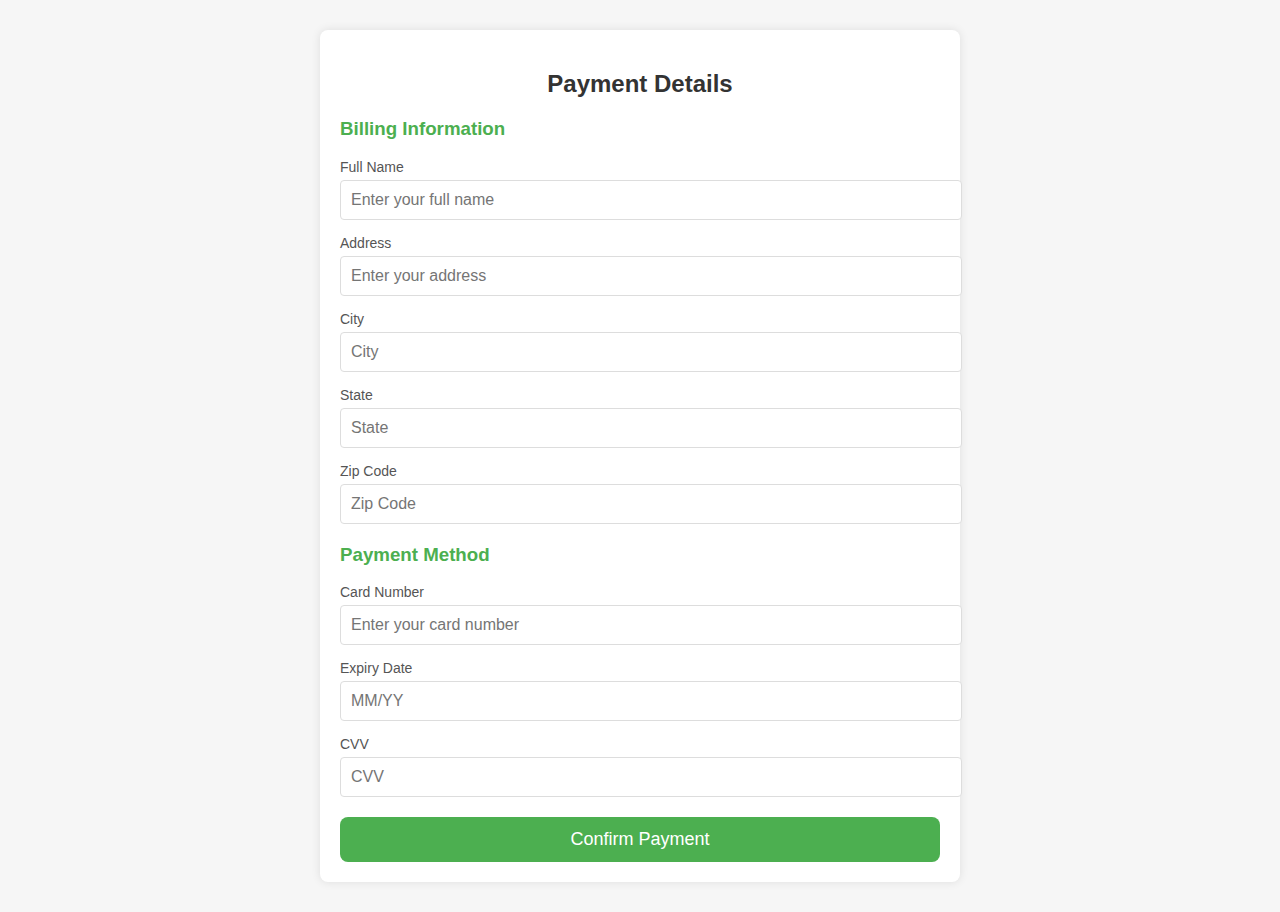
<file: buy.html>
<!DOCTYPE html>
<html lang="en">
<head>
  <meta charset="UTF-8">
  <meta name="viewport" content="width=device-width, initial-scale=1.0">
  <title>Payment - shopEasy</title>
  <style>
    body {
      font-family: Arial, sans-serif;
      background-color: #f6f6f6;
      margin: 0;
      padding: 0;
    }

    .container {
      width: 100%;
      max-width: 600px;
      margin: 30px auto;
      padding: 20px;
      background-color: #fff;
      border-radius: 8px;
      box-shadow: 0 0 10px rgba(0, 0, 0, 0.1);
    }

    .header {
      text-align: center;
      color: #333;
    }

    .section {
      margin: 20px 0;
    }

    .section h3 {
      color: #4CAF50;
    }

    .input-group {
      margin-bottom: 15px;
    }

    .input-group label {
      display: block;
      font-size: 14px;
      color: #555;
      margin-bottom: 5px;
    }

    .input-group input,
    .input-group select {
      width: 100%;
      padding: 10px;
      font-size: 16px;
      border: 1px solid #ddd;
      border-radius: 4px;
    }

    .confirm-button {
      width: 100%;
      padding: 12px;
      background-color: #4CAF50;
      color: #fff;
      font-size: 18px;
      border: none;
      border-radius: 8px;
      cursor: pointer;
    }

    .confirm-button:hover {
      background-color: #45a049;
    }
  </style>
</head>
<body>

<div class="container">
  <div class="header">
    <h2>Payment Details</h2>
  </div>

  <!-- Billing Information Section -->
  <div class="section">
    <h3>Billing Information</h3>
    <div class="input-group">
      <label for="full-name">Full Name</label>
      <input type="text" id="full-name" placeholder="Enter your full name"required>
    </div>
    <div class="input-group">
      <label for="address">Address</label>
      <input type="text" id="address" placeholder="Enter your address"required>
    </div>
    <div class="input-group">
      <label for="city">City</label>
      <input type="text" id="city" placeholder="City">
    </div>
    <div class="input-group">
      <label for="state">State</label>
      <input type="text" id="state" placeholder="State" required>
    </div>
    <div class="input-group">
      <label for="zip">Zip Code</label>
      <input type="text" id="zip" placeholder="Zip Code" required>
    </div>
  </div>

  <!-- Payment Method Section -->
  <div class="section">
    <h3>Payment Method</h3>
    <div class="input-group">
      <label for="card-number">Card Number</label>
      <input type="text" id="card-number" placeholder="Enter your card number" required>
    </div>
    <div class="input-group">
      <label for="expiry-date">Expiry Date</label>
      <input type="text" id="expiry-date" placeholder="MM/YY" required>
    </div>
    <div class="input-group">
      <label for="cvv">CVV</label>
      <input type="text" id="cvv" placeholder="CVV" required>
    </div>
  </div>


  <button class="confirm-button">Confirm Payment</button>
</div>

</body>
</html>
</file>
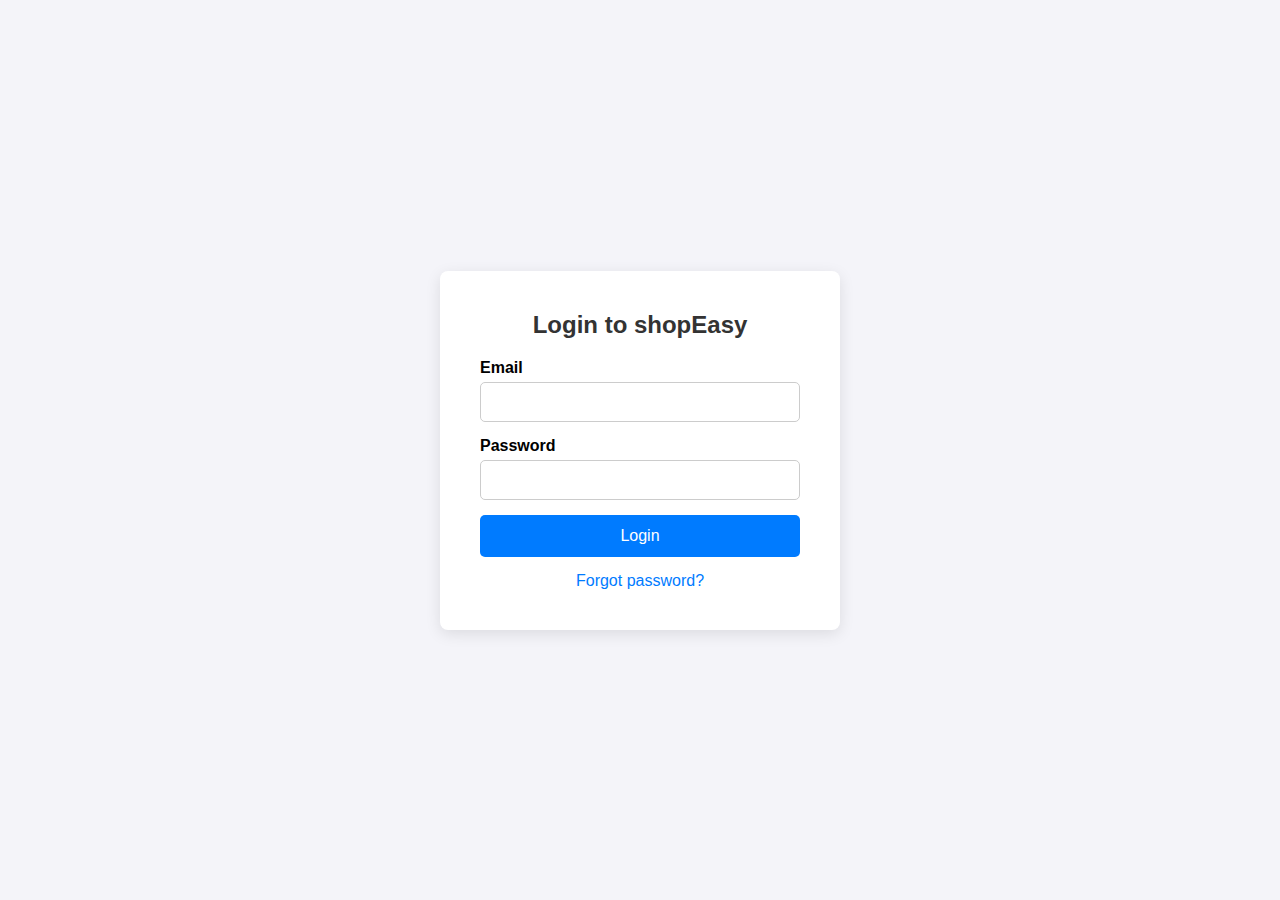
<file: login.html>
<!DOCTYPE html>
<html lang="en">
<head>
    <meta charset="UTF-8">
    <meta name="viewport" content="width=device-width, initial-scale=1.0">
    <title>Login - shopEasy</title>
    <link rel="stylesheet" href="login_style.css">
</head>
<body>
    <div class="login-container">
        <div class="login-box">
            <h2>Login to shopEasy</h2>
            <form action="/login" method="post">
                <div class="input-group">
                    <label for="email">Email</label>
                    <input type="email" id="email" name="email" required>
                </div>
                <div class="input-group">
                    <label for="password">Password</label>
                    <input type="password" id="password" name="password" required>
                </div>
                <button type="submit" class="btn">Login</button>
                <p class="forgot-password"><a href="#">Forgot password?</a></p>
            </form>
        </div>
    </div>
</body>
</html>
</file>
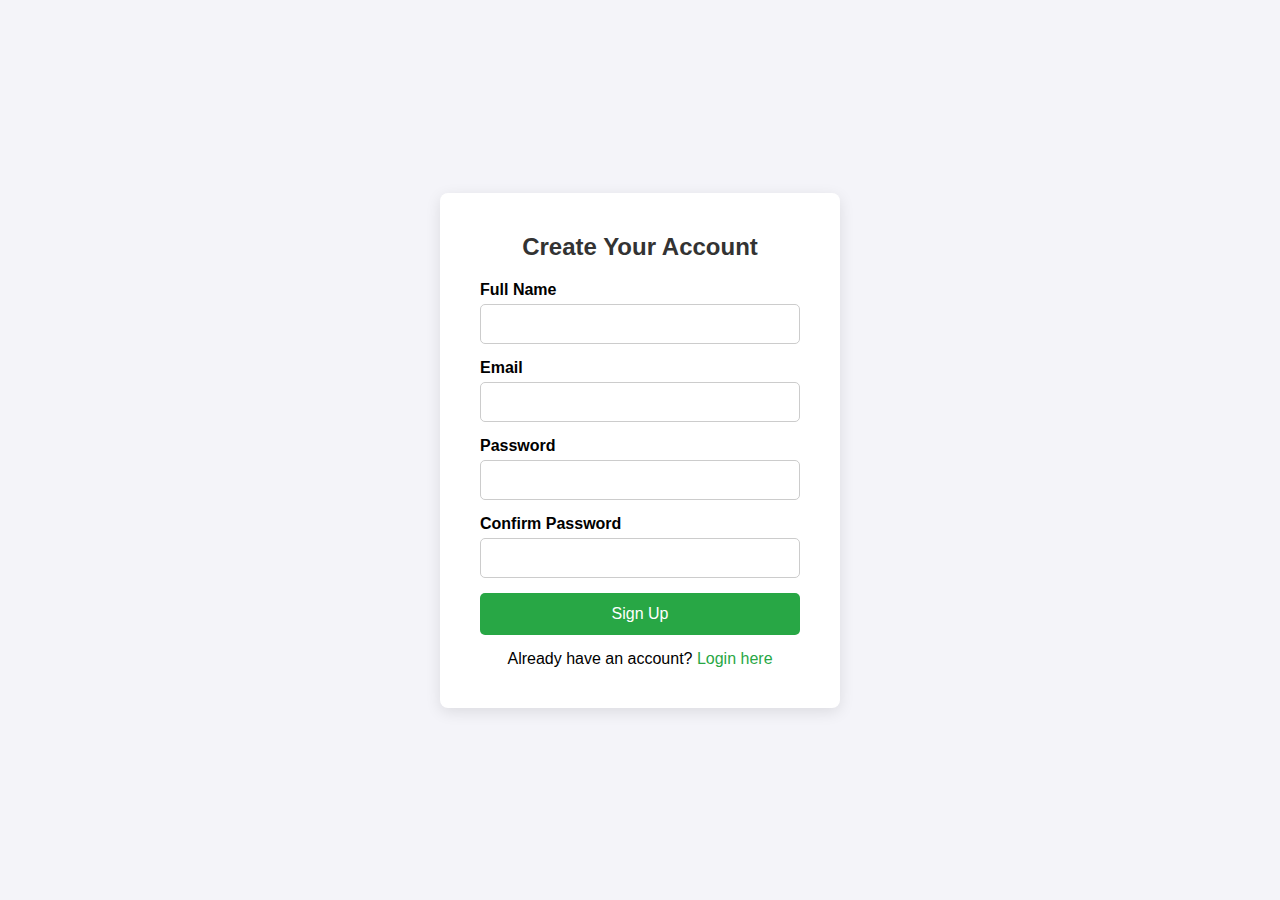
<file: register.html>
<!DOCTYPE html>
<html lang="en">
<head>
    <meta charset="UTF-8">
    <meta name="viewport" content="width=device-width, initial-scale=1.0">
    <title>Sign Up - shopEasy</title>
    <link rel="stylesheet" href="reg_styles.css">
</head>
<body>
    <div class="signup-container">
        <div class="signup-box">
            <h2>Create Your Account</h2>
            <form action="/signup" method="post">
                <div class="input-group">
                    <label for="name">Full Name</label>
                    <input type="text" id="name" name="name" required>
                </div>
                <div class="input-group">
                    <label for="email">Email</label>
                    <input type="email" id="email" name="email" required>
                </div>
                <div class="input-group">
                    <label for="password">Password</label>
                    <input type="password" id="password" name="password" required>
                </div>
                <div class="input-group">
                    <label for="confirm-password">Confirm Password</label>
                    <input type="password" id="confirm-password" name="confirm-password" required>
                </div>
                <button type="submit" class="btn">Sign Up</button>
                <p class="login-link">Already have an account? <a href="login.html">Login here</a></p>
            </form>
        </div>
    </div>
</body>
</html>
</file>
<file: login_style.css>
* {
    margin: 0;
    padding: 0;
    box-sizing: border-box;
}

body {
    font-family: 'Arial', sans-serif;
    background-color: #f4f4f9;
    display: flex;
    justify-content: center;
    align-items: center;
    height: 100vh;
}

.login-container {
    display: flex;
    justify-content: center;
    align-items: center;
    width: 100%;
}

.login-box {
    background-color: #fff;
    padding: 40px;
    border-radius: 8px;
    box-shadow: 0px 4px 15px rgba(0, 0, 0, 0.1);
    max-width: 400px;
    width: 100%;
    text-align: center;
}

.login-box h2 {
    margin-bottom: 20px;
    color: #333;
}

.input-group {
    margin-bottom: 15px;
    text-align: left;
}

.input-group label {
    display: block;
    margin-bottom: 5px;
    font-weight: bold;
}

.input-group input {
    width: 100%;
    padding: 10px;
    border: 1px solid #ccc;
    border-radius: 5px;
    font-size: 16px;
}

.input-group input:focus {
    border-color: #007bff;
    outline: none;
}

.btn {
    width: 100%;
    padding: 12px;
    background-color: #007bff;
    border: none;
    border-radius: 5px;
    color: #fff;
    font-size: 16px;
    cursor: pointer;
}

.btn:hover {
    background-color: #0056b3;
}

.forgot-password {
    margin-top: 15px;
}

.forgot-password a {
    color: #007bff;
    text-decoration: none;
}

.forgot-password a:hover {
    text-decoration: underline;
}
</file>
<file: reg_styles.css>
/* Styles reused from the login page */
* {
    margin: 0;
    padding: 0;
    box-sizing: border-box;
}

body {
    font-family: 'Arial', sans-serif;
    background-color: #f4f4f9;
    display: flex;
    justify-content: center;
    align-items: center;
    height: 100vh;
}

.signup-container {
    display: flex;
    justify-content: center;
    align-items: center;
    width: 100%;
}

.signup-box {
    background-color: #fff;
    padding: 40px;
    border-radius: 8px;
    box-shadow: 0px 4px 15px rgba(0, 0, 0, 0.1);
    max-width: 400px;
    width: 100%;
    text-align: center;
}

.signup-box h2 {
    margin-bottom: 20px;
    color: #333;
}

.input-group {
    margin-bottom: 15px;
    text-align: left;
}

.input-group label {
    display: block;
    margin-bottom: 5px;
    font-weight: bold;
}

.input-group input {
    width: 100%;
    padding: 10px;
    border: 1px solid #ccc;
    border-radius: 5px;
    font-size: 16px;
}

.input-group input:focus {
    border-color: #28a745;
    outline: none;
}

.btn {
    width: 100%;
    padding: 12px;
    background-color: #28a745;
    border: none;
    border-radius: 5px;
    color: #fff;
    font-size: 16px;
    cursor: pointer;
}

.btn:hover {
    background-color: #218838;
}

.login-link {
    margin-top: 15px;
}

.login-link a {
    color: #28a745;
    text-decoration: none;
}

.login-link a:hover {
    text-decoration: underline;
}
</file>
